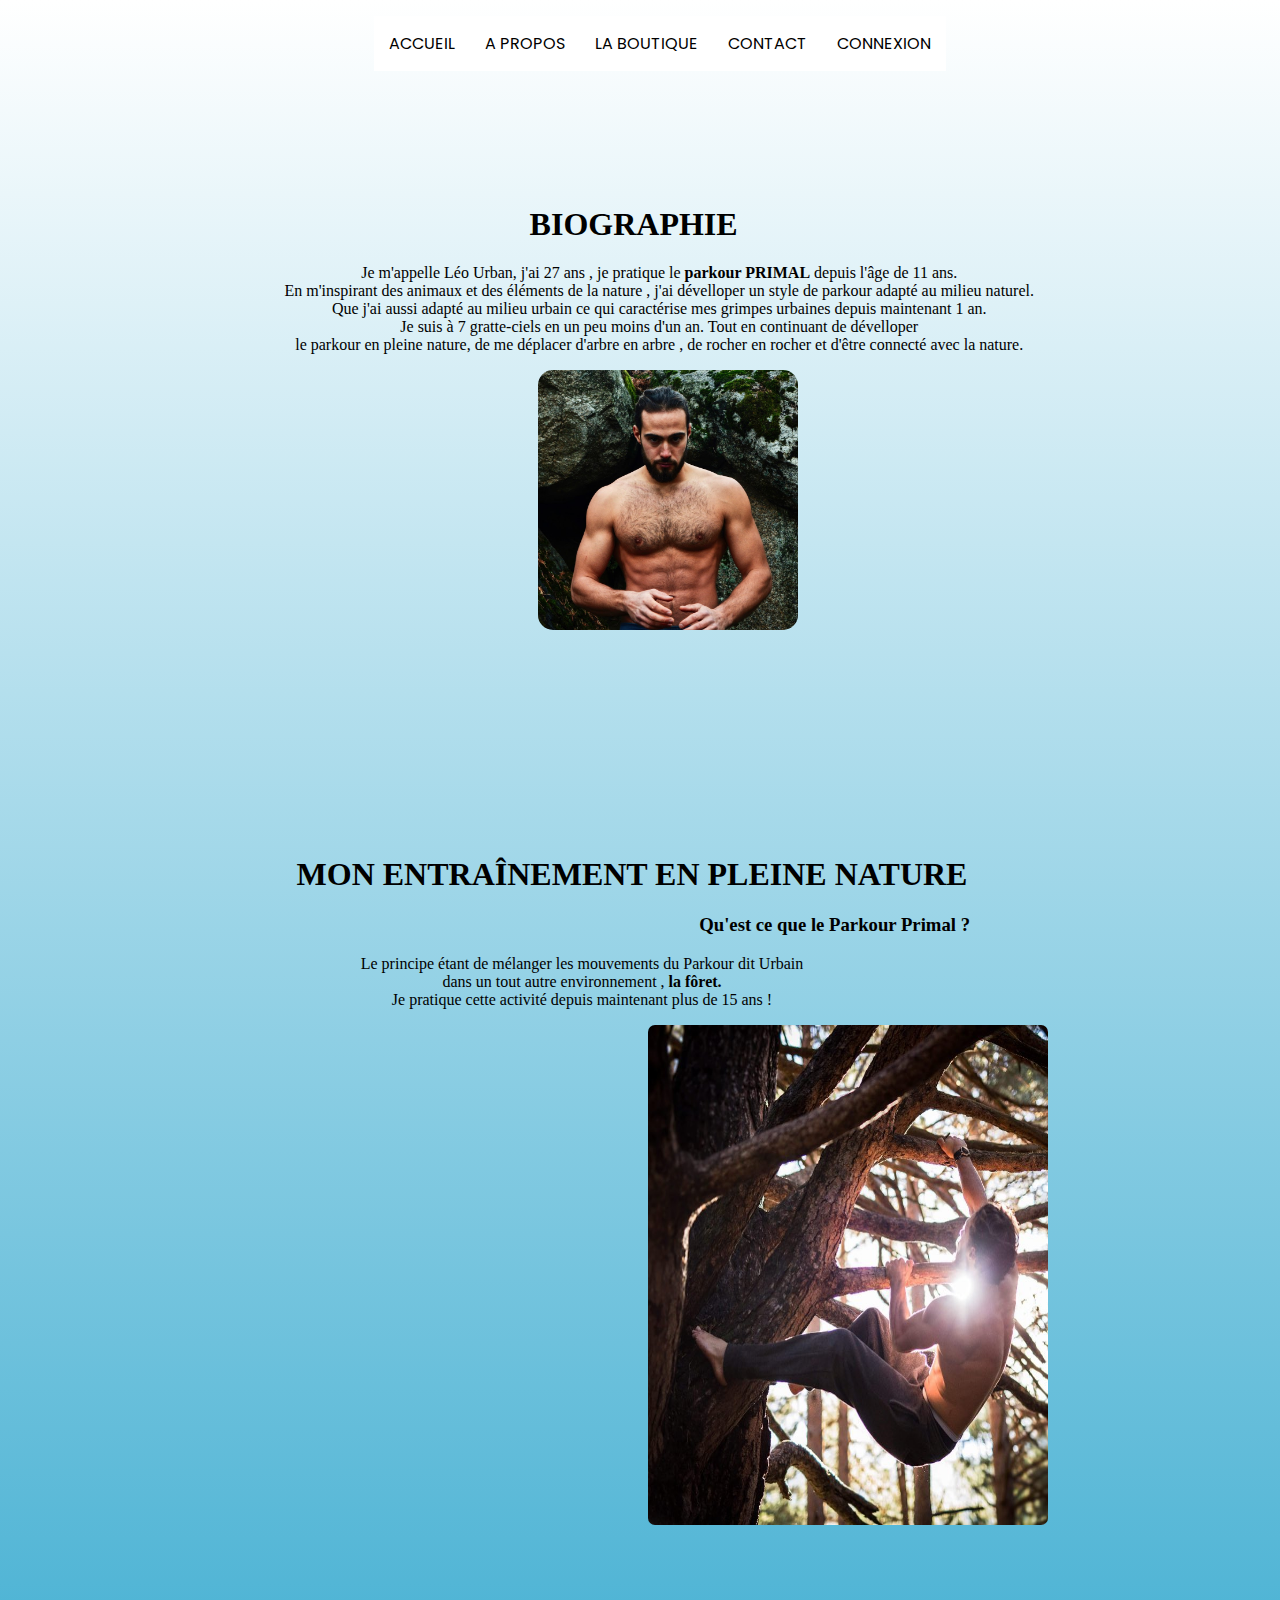
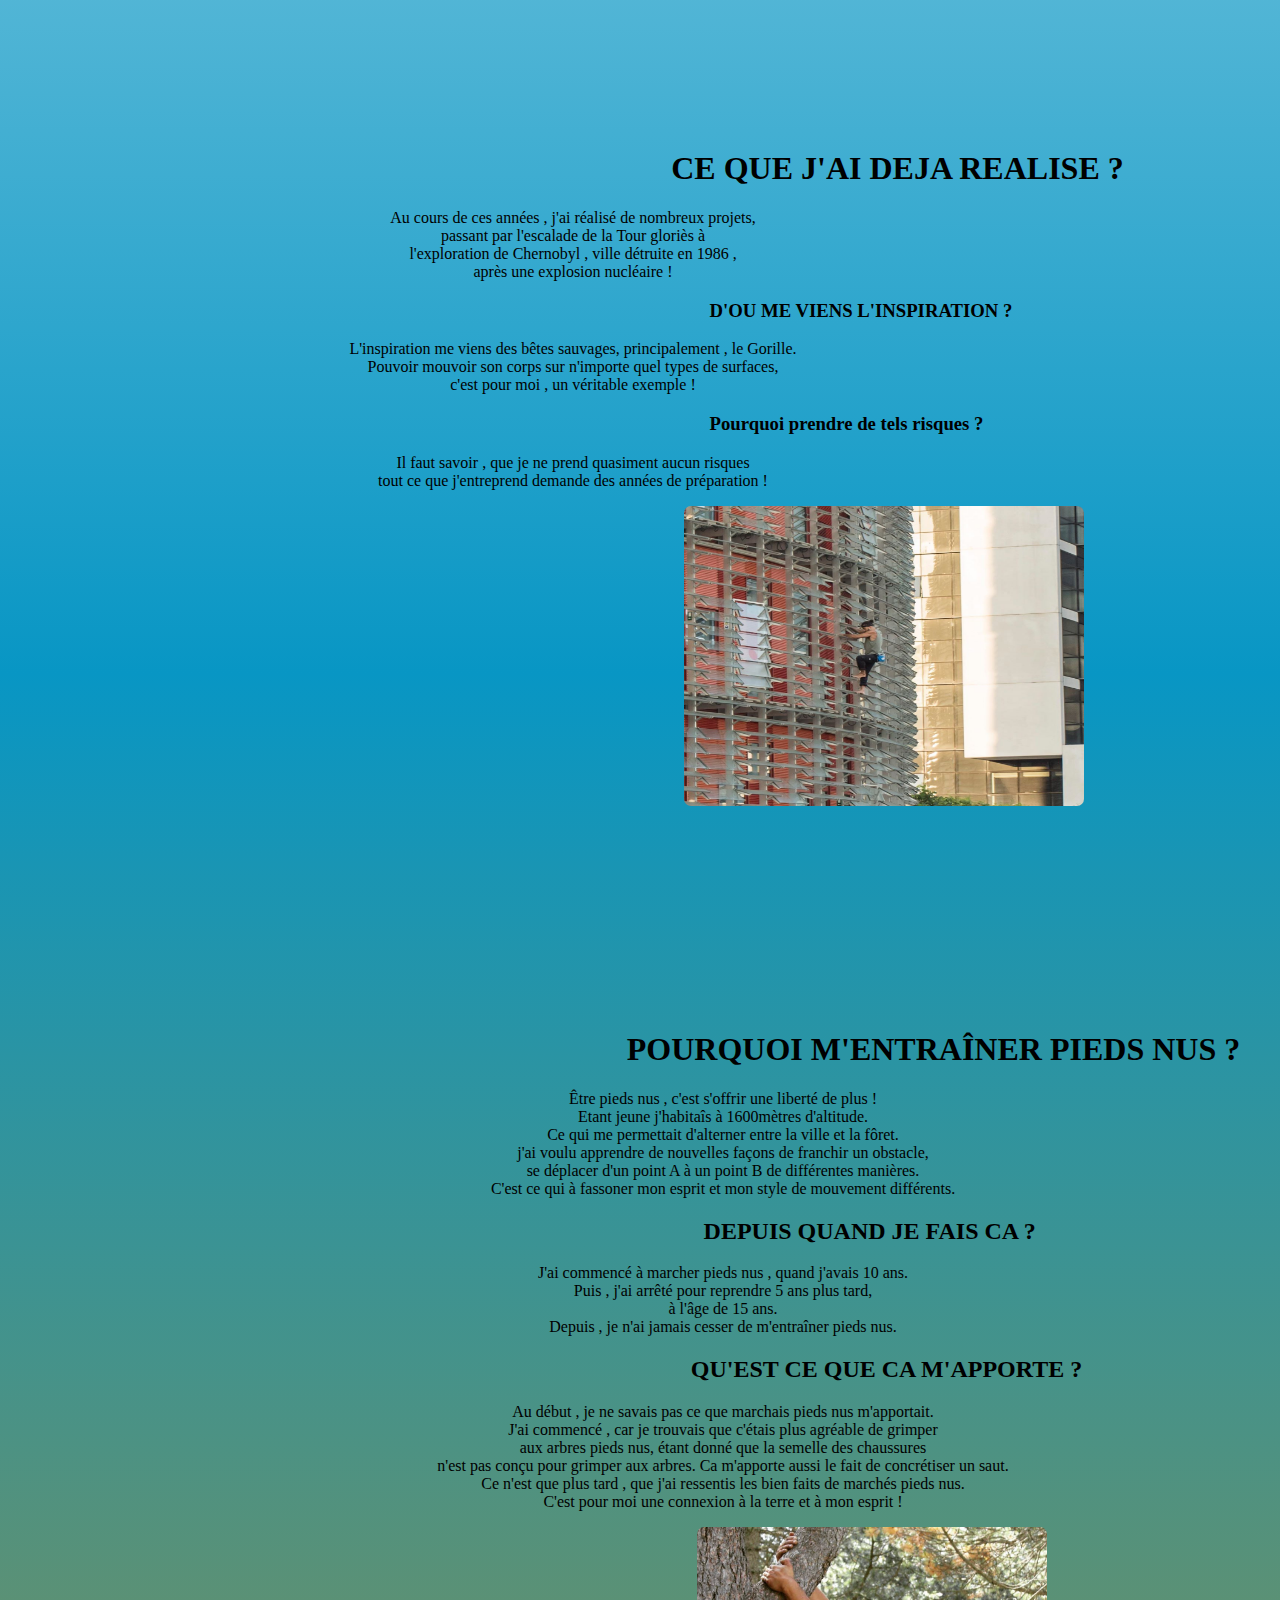
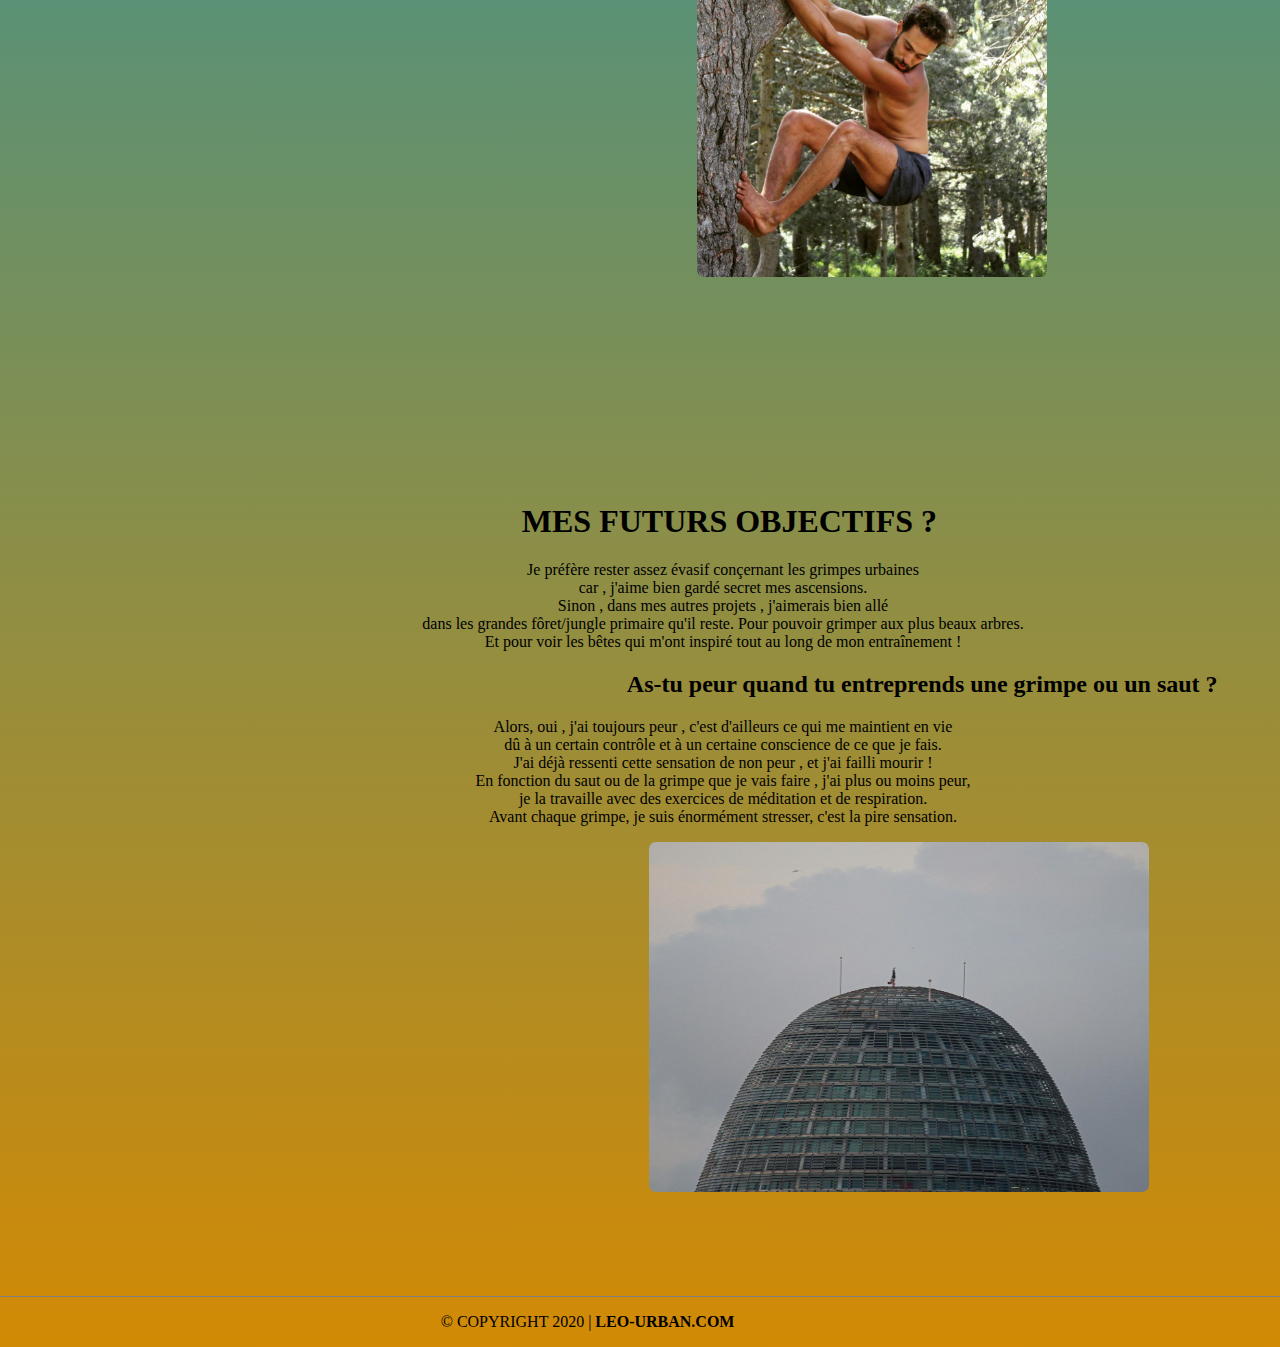
<file: APropos.html>
<!DOCTYPE html>
<html>
<head>
	<title>A propos | Léo Urban</title>
	<link rel="stylesheet" type="text/css" href="css/APropos.css">
	<meta charset="utf-8">
	<meta name="viewport">
	<link href="https://fonts.googleapis.com/css2?family=Poppins:wght@600&display=swap" rel="stylesheet">
</head>
<body>

<header>

		<div id="Menu">

		<nav>
			
			<ul>
				
				<li class="Accueil">
					
					<a href="index.html">ACCUEIL</a>

				</li>

				<li class="A_propos">
					
					<a href="#">A PROPOS</a>

				</li>

				<li class="Boutique">
					
					<a href="Boutique.html">LA BOUTIQUE</a>

				</li>

				<li class="Contact">
					
					<a href="Contact.html">CONTACT</a>

				</li>

				<li class="Connexion">
					
					<a href="Connexion.html">CONNEXION</a>

				</li>
			</ul>

		</nav>

	</div>

</header>

	<main>
		
		<div class="Perso">
			
			<h1>BIOGRAPHIE</h1>

			<p>Je m'appelle Léo Urban, j'ai 27 ans , je pratique le <strong>parkour PRIMAL</strong> depuis l'âge de 11 ans.<br>En m'inspirant des animaux et des éléments de la nature , j'ai dévelloper un style de parkour adapté au milieu naturel.<br>Que j'ai aussi adapté au milieu urbain ce qui caractérise mes grimpes urbaines depuis maintenant 1 an.<br>Je suis à 7 gratte-ciels en un peu moins d'un an. Tout en continuant de dévelloper<br>le parkour en pleine nature, de me déplacer d'arbre en arbre , de rocher en rocher et d'être connecté avec la nature.</p>

			<img src="images/Leo-Urban.jpg" width="260" height="260">
		</div>

		<div class="Nature">
			
			<h1>MON ENTRAÎNEMENT EN PLEINE NATURE</h1>

			<h3>Qu'est ce que le Parkour Primal ?</h3>
			<p>Le principe étant de mélanger les mouvements du Parkour dit Urbain<br>dans un tout autre environnement , <strong>la fôret.</strong><br>Je pratique cette activité depuis maintenant plus de 15 ans !</p>

			<img src="images/Pleine_Nature.jpg" width="400" height="500">

		</div>

		<div class="Palmares">
			
			<h1>CE QUE J'AI DEJA REALISE ?</h1>

			<p>Au cours de ces années , j'ai réalisé de nombreux projets,<br> passant par l'escalade de la Tour gloriès à<br> l'exploration de Chernobyl , ville détruite en 1986 , <br> après une explosion nucléaire !</p>

			<h3>D'OU ME VIENS L'INSPIRATION ?</h3>

			<p>L'inspiration me viens des bêtes sauvages, principalement , le Gorille.<br>Pouvoir mouvoir son corps sur n'importe quel types de surfaces,<br> c'est pour moi , un véritable exemple !</p>

			<h3>Pourquoi prendre de tels risques ?</h3>

			<p>Il faut savoir , que je ne prend quasiment aucun risques<br>tout ce que j'entreprend demande des années de préparation !<br></p>

			<img src="images/Palmares.jpg" width="400" height="300">
		</div>

		<div class="Nus">
			
			<h1>POURQUOI M'ENTRAÎNER PIEDS NUS ?</h1>

			<p>Être pieds nus , c'est s'offrir une liberté de plus !<br>Etant jeune j'habitaîs à 1600mètres d'altitude.<br>Ce qui me permettait d'alterner entre la ville et la fôret.<br>j'ai voulu apprendre de nouvelles façons de franchir un obstacle,<br>se déplacer d'un point A à un point B de différentes manières.<br>C'est ce qui à fassoner mon esprit et mon style de mouvement différents.</p>

			<h2 class="Quand">DEPUIS QUAND JE FAIS CA ?</h2>

			<p>J'ai commencé à marcher pieds nus , quand j'avais 10 ans.<br>Puis , j'ai arrêté pour reprendre 5 ans plus tard,<br> à l'âge de 15 ans.<br> Depuis , je n'ai jamais cesser de m'entraîner pieds nus.
			</p>

			<h2>QU'EST CE QUE CA M'APPORTE ?</h2>

			<p>Au début , je ne savais pas ce que marchais pieds nus m'apportait.<br>J'ai commencé , car je trouvais que c'étais plus agréable de grimper<br>aux arbres pieds nus, étant donné que la semelle des chaussures<br> n'est pas conçu pour grimper aux arbres. Ca m'apporte aussi le fait de concrétiser un saut.<br>Ce n'est que plus tard , que j'ai ressentis les bien faits de marchés pieds nus.<br>C'est pour moi une connexion à la terre et à mon esprit !</p>

			<img src="images/Nus.jpg" width="350" height="350">
		</div>

		<div class="Objectifs">
			
			<h1>MES FUTURS OBJECTIFS ?</h1>

			<p>Je préfère rester assez évasif conçernant les grimpes urbaines<br>car , j'aime bien gardé secret mes ascensions.<br>Sinon , dans mes autres projets , j'aimerais bien allé<br>dans les grandes fôret/jungle primaire qu'il reste. Pour pouvoir grimper aux plus beaux arbres.<br>Et pour voir les bêtes qui m'ont inspiré tout au long de mon entraînement !</p>

			<h2>As-tu peur quand tu entreprends une grimpe ou un saut ?</h2>
			<p>Alors, oui , j'ai toujours peur , c'est d'ailleurs ce qui me maintient en vie<br> dû à un certain contrôle et à un certaine conscience de ce que je fais.<br> J'ai déjà ressenti cette sensation de non peur , et j'ai failli mourir !<br>En fonction du saut ou de la grimpe que je vais faire , j'ai plus ou moins peur,<br> je la travaille avec des exercices de méditation et de respiration.<br> Avant chaque grimpe, je suis énormément stresser, c'est la pire sensation.</p>

			<img src="images/Objectifs.jpg" width="500" height="350">

		</div>

	</main>

	<footer>
			<p>&copy; COPYRIGHT 2020 | <strong>LEO-URBAN.COM</strong></p>
	</footer>

</body>
</html>
</file>
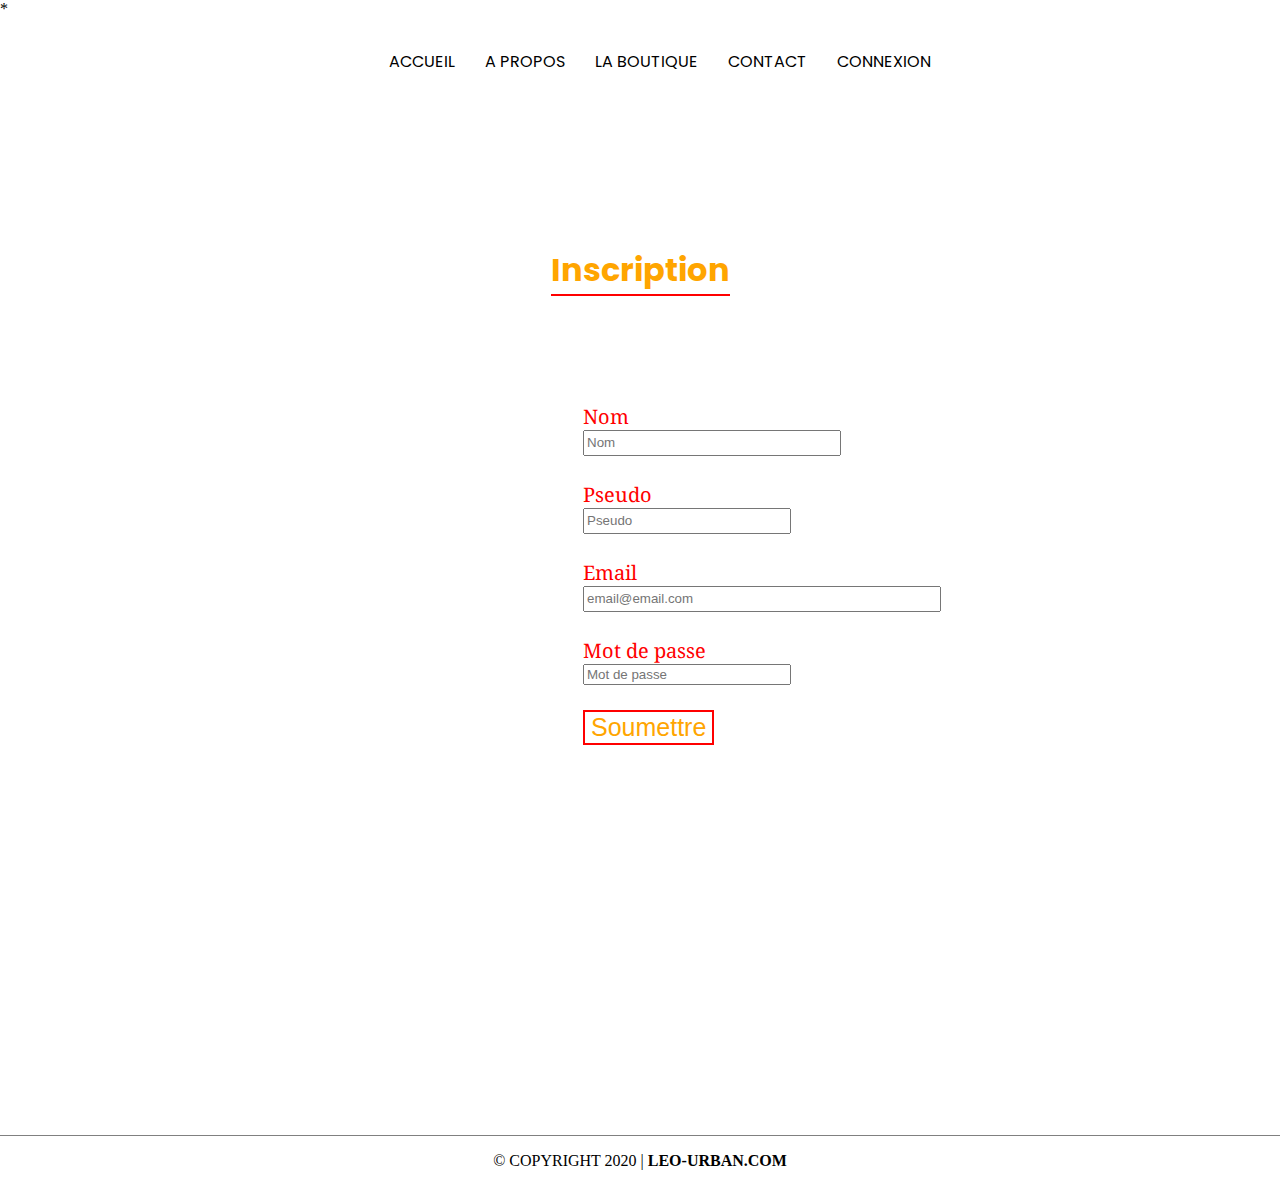
<file: Inscription.html>
<!DOCTYPE html>
<html>
<head>
	<title>Inscription - Léo Urban</title>
    <meta charset="utf-8">
	<link rel="stylesheet" type="text/css" href="css/Inscription.css">
      <link rel="preconnect" href="https://fonts.gstatic.com">
<link href="https://fonts.googleapis.com/css2?family=Noto+Serif:ital@1&display=swap" rel="stylesheet">*
<link href="https://fonts.googleapis.com/css2?family=Poppins:wght@600&display=swap" rel="stylesheet">
</head>
<body>
<header>
	<div id="Menu">

        <nav>
            
            <ul>
                
                <li class="Accueil">
                    
                    <a href="index.html">ACCUEIL</a>

                </li>

                <li class="A_propos">
                    
                    <a href="APropos.html">A PROPOS</a>

                </li>

                <li class="Boutique">
                    
                    <a href="Boutique.html">LA BOUTIQUE</a>

                </li>

                <li class="Contact">
                    
                    <a href="Contact.html">CONTACT</a>

                </li>

                <li class="Connexion">
                    
                    <a href="Connexion.html">CONNEXION</a>

                </li>
            </ul>

        </nav>

    </div>
</header>

    <main>
          
            <div class="Titre">

                <h1>Inscription</h1>

            </div>

        <div class="Input">
            
            <form method="post">

                <label for="name">Nom</label>
                <input class="Nom" type="text" name="Nom" placeholder="Nom" required>

                <label for="Pseudo">Pseudo</label>
                <input class="Pseudo" type="text" name="Pseudo" placeholder="Pseudo" required>

                <label for="email">Email</label>
                <input class="Email" type="email" name="Email" placeholder="email@email.com" required>

                <label for="password">Mot de passe</label>
                <input class="Password" type="password" name="Password" placeholder="Mot de passe" required>

                <input class="Submit" type="submit" name="Soumettre" value="Soumettre">
            </form>

        </div>


    </main>


    <footer>
        
        <p>&copy; COPYRIGHT 2020 | <strong>LEO-URBAN.COM</strong></p>

    </footer>

</body>
</html>
</file>
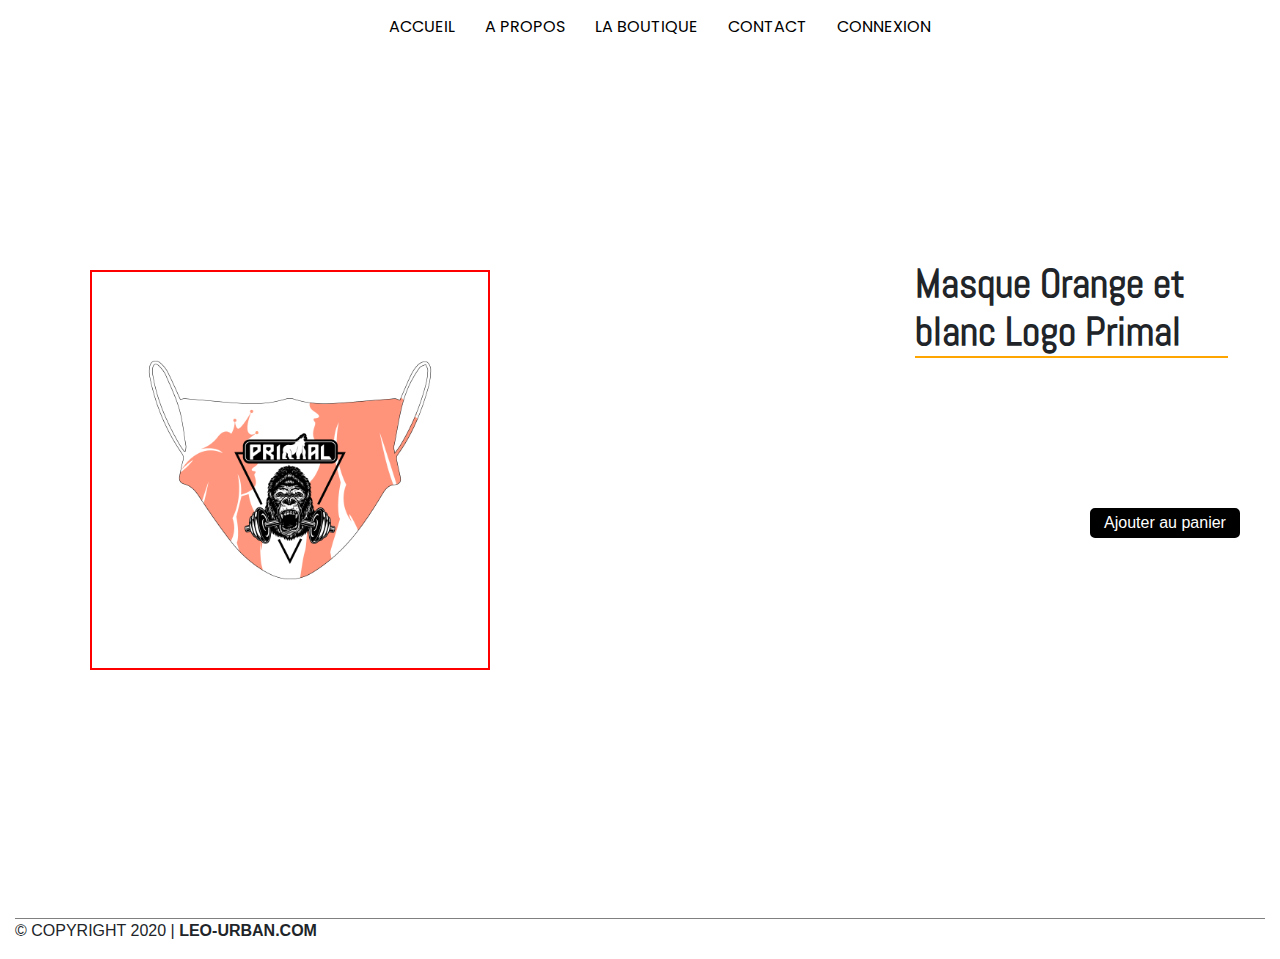
<file: Masque.html>
<!DOCTYPE html>
<html>
<head>
	<title>T-shirts -Léo Urban</title>
	<link rel="stylesheet" type="text/css" href="css/Masque.css">
	<script src="https://ajax.googleapis.com/ajax/libs/jquery/1.12.4/jquery.min.js"></script>
	    <meta name="viewport" content="width=device-width, initial-scale=1, shrink-to-fit=no">

    <!-- Bootstrap CSS -->
    <link rel="stylesheet" href="https://maxcdn.bootstrapcdn.com/bootstrap/4.0.0/css/bootstrap.min.css" integrity="sha384-Gn5384xqQ1aoWXA+058RXPxPg6fy4IWvTNh0E263XmFcJlSAwiGgFAW/dAiS6JXm" crossorigin="anonymous">


<link rel="preconnect" href="https://fonts.gstatic.com">
<link href="https://fonts.googleapis.com/css2?family=Abel&display=swap" rel="stylesheet">
<link href="https://fonts.googleapis.com/css2?family=Poppins:wght@600&display=swap" rel="stylesheet">
<meta name="viewport" content="width=device-width, initial-scale=1.0 height=device-height">
</head>
<body>
<div class="container-fluid">
	<header>
		
		<div id="Menu">

		<nav>
			
			<ul>
				
				<li class="Accueil">
					
					<a href="index.html">ACCUEIL</a>

				</li>

				<li class="A_propos">
					
					<a href="APropos.html">A PROPOS</a>

				</li>

				<li class="Boutique">
					
					<a href="Boutique.html">LA BOUTIQUE</a>

				</li>

				<li class="Contact">
					
					<a href="Contact.html">CONTACT</a>

				</li>

				<li class="Connexion">
					
					<a href="Connexion.html">CONNEXION</a>

				</li>
			</ul>

		</nav>

	</div>

	</header>

	<main>
	<div class="row">
 		<div class="col-md">
		<div class="Image">
			
			<img src="images/Masque.png" width="400" height="400">

		</div>

		<div id="Presentation">

		<div class="Infos">
			
			<h1><strong>Masque Orange et blanc Logo Primal</strong></h1>

		</div>
		</div>
<div class="col-md">
		<div class="Panier">
			
			<button>
				
				<a href="">Ajouter au panier</a>

			</button>

		</div>

		</div>
		</div>
		</div>
	</main>


	<footer>
		
		<p>&copy; COPYRIGHT 2020 | <strong>LEO-URBAN.COM</strong></p>

	</footer>
</div>
</body>
</html>
</file>
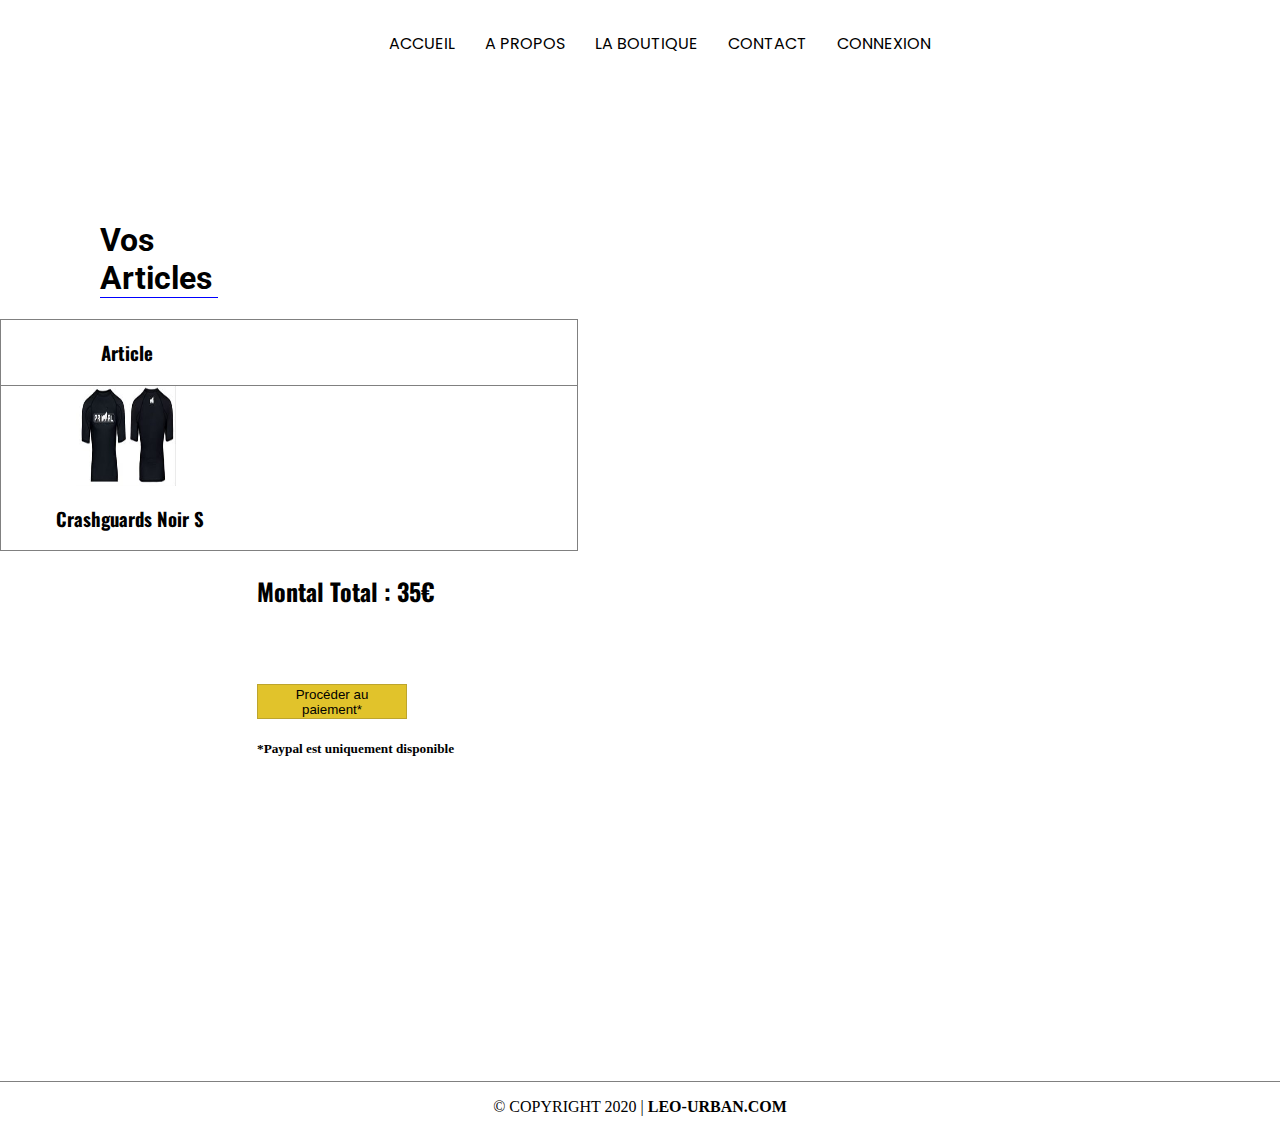
<file: Panier.html>
<!DOCTYPE html>
<html>
<head>
	<title>Panier | Leo Urban</title>
	<meta charset="utf-8">
	<link rel="stylesheet" type="text/css" href="css/Panier.css">
	<link rel="preconnect" href="https://fonts.gstatic.com">
<link href="https://fonts.googleapis.com/css2?family=Roboto:wght@300&display=swap" rel="stylesheet">
<link rel="preconnect" href="https://fonts.gstatic.com">
<link href="https://fonts.googleapis.com/css2?family=Oswald:wght@300&display=swap" rel="stylesheet">
<link href="https://fonts.googleapis.com/css2?family=Poppins:wght@600&display=swap" rel="stylesheet">
<meta name="viewport" content="width=device-width, initial-scale=1.0 height=device-height">
</head>
<body>

	<header>
		
		<div id="Menu">

		<nav>
			
			<ul>
				
				<li class="Accueil">
					
					<a href="index.html">ACCUEIL</a>

				</li>

				<li class="A_propos">
					
					<a href="APropos.html">A PROPOS</a>

				</li>

				<li class="Boutique">
					
					<a href="Boutique.html">LA BOUTIQUE</a>

				</li>

				<li class="Contact">
					
					<a href="Contact.html">CONTACT</a>

				</li>

				<li class="Connexion">
					
					<a href="#">CONNEXION</a>

				</li>
			</ul>

		</nav>

	</div>

	</header>


	<main>
		
		<div class="Articles">
			
			<h1>Vos Articles</h1>

		</div>

		<div class="Infos">
			
			<h3 class="Name">Article</h3>
			<h3 class="Price">Prix total : 35€</h3>

			<div class="Product">
			<img src="images/Crashguards2.jpg" height="100" width="100">
			<h3 class="Titre">Crashguards Noir S</h3>
			</div>
		</div>

		<div class="Paiement">
			
			<h2>Montal Total : 35€</h2>

			<button>
				
				<a>Procéder au paiement*</a>

			</button>
			<h5>*Paypal est uniquement disponible</h5>
		</div>

	</main>



	<footer>
		
		<p>&copy; COPYRIGHT 2020 | <strong>LEO-URBAN.COM</strong></p>

	</footer>
</body>
</html>
</file>
<file: css/APropos.css>
header div#Menu nav ul{
	display: flex;
	justify-content: center;
	flex-direction: row;
	list-style-type: none;
}

header div#Menu nav ul li:hover{
	background-color: orange;
	transition: 0.3s all;
	border-top: 3px solid red;
}

header div#Menu nav ul li a{
	color: black;
	text-decoration: none;
	font-family: 'Poppins', sans-serif;
}

header div#Menu nav ul li{
	display: flex;
	text-align: center;
	padding: 15px;
	background-color: white;
}

body{
	background: linear-gradient(#fff, #0896C4, #D28A04);
	padding: 0;
	margin: 0;
}

main{
	margin-top: 15vh;
	margin-left: 5vw;
}

.Perso {
	margin-left: 40vw;
	padding-bottom: 200px;
}

.Perso p{
	margin-left: -42vw;
	text-align: center;
}

.Perso img{
	border-radius: 15px;
	margin-left: -3vw;
}

.Perso h1{
	text-align: center;
	margin-left: -46vw;
}

.Nature h1{
	text-align: center;
	margin-left: -600px;
}

.Nature h3, p {
	margin-left: 9vw;
}

.Nature{
	margin-left: 520px;
	padding-bottom: 200px;
}
.Nature p{
	text-align: center;
	margin-left: -700px;
}

.Nature img{
	border-radius: 7px;
	margin-left: 5vw;
}


.Palmares {
	margin-left: 620px;
	padding-bottom: 200px;
}

.Palmares h1{
	margin-left: -1vw;
}

.Palmares p{
	text-align: center;
	margin-left: -818px;
}

.Palmares h3{
	margin-left: 2vw;
}

.Palmares img{
	border-radius: 7px;
}

.Nus{
	margin-left: 550px;
	padding-bottom: 200px;
}

.Nus h1{
	margin-left: 1vw;
}

.Nus h2{
	margin-left: 6vw;
}

.Nus h2.Quand{
	margin-left: 7vw;
}

.Nus p{
	text-align: center;
	margin-left: -35vw;
}

.Nus img{
	border-radius: 7px;
	margin-left: 6.5vw;
}

.Objectifs {
	margin-left: 550px;
	padding-bottom: 100px;
}

.Objectifs h1{
	text-align: center;
	margin-left: -34vw;
}

.Objectifs h2{
	margin-left: 1vw;
}

.Objectifs p{
	text-align: center;
	margin-left: -35vw;
}

.Objectifs img{
	border-radius: 7px;
	margin-left: 2.7vw;
}

footer{
	display: flex;
	justify-content: center;
	border-top: 1px solid grey;
	margin-left: -220px;
}
</file>
<file: css/Inscription.css>
@media (max-width: 768px) {
    footer{
        width: 100%;
    }
}


header div#Menu nav ul{
    display: flex;
    justify-content: center;
    flex-direction: row;
    list-style-type: none;
}

header div#Menu nav ul li:hover{
    background-color: orange;
    transition: 0.3s all;
    border-top: 3px solid red;
}

header div#Menu nav ul li a{
    color: black;
    text-decoration: none;
    font-family: 'Poppins', sans-serif;
}

header div#Menu nav ul li{
    display: flex;
    text-align: center;
    padding: 15px;
    background-color: white;
}

.Titre{
       display: flex;
    justify-content: center;
    padding-top: 120px;
}

.Titre h1{
    border-bottom: 2px solid red;
    color: orange;
    font-family: 'Poppins', sans-serif;
}

label{
    font-size: 20px;
    color: red;
    padding-top: 25px;
    font-family: 'Noto Serif', serif;
}

label, input{
    display: flex;
    flex-direction: column;
}

.Input{
    display: flex;
    justify-content: center;
    margin-left: 250px;
    margin-top: 60px;
}

input.Nom{
    width: 250px;
    height: 20px;
}

input.Pseudo{
    width: 200px;
    height: 20px;
}

input.Email{
    width: 350px;
    height: 20px;
}

input.Password{
    width: 200px;
}

input.Submit{
    border: 2px solid red;
    font-size: 25px;
    cursor: pointer;
    margin-top: 25px;
    background: no-repeat;
    color: orange;
}

body{
    background-image: url("https://image.noelshack.com/fichiers/2020/48/5/1606475189-bg-contact.jpeg");
    background-repeat: no-repeat;
    background-size: cover;
    padding: 0;
    margin: 0;
}

footer{
    display: flex;
    justify-content: center;
    border-top: 1px solid grey;
    background-color: white;
    margin-top: 390px;
}

@media (min-width: 768px) {
    .Input {
        width: 80%;
    }
}
 
@media (min-width: 968px) {
    .container {
        padding-top: 3rem;
        width: 50%;
    }
}
</file>
<file: css/Masque.css>
@media (max-width: 768px) {
	nav{
		margin-left: 250px;
	}

	.Infos{
		margin-top: 500px;
		display: flex;
		justify-content: center;
		margin-left: -550px; 
	}
	.Image{
		display: flex;
		justify-content: center;
		margin-left: 200px;
	}

	.Panier button{
		display: flex;
		justify-content: center;
		margin-left: -700px;
	}
}

/*Header Menu*/

header div#Menu nav ul{
	display: flex;
	justify-content: center;
	flex-direction: row;
	list-style-type: none;
}

header div#Menu nav ul li:hover{
	background-color: orange;
	transition: 0.3s all;
	border-top: 3px solid red;
}

header div#Menu nav ul li a{
	color: black;
	text-decoration: none;
	font-family: 'Poppins', sans-serif;
}

header div#Menu nav ul li{
	display: flex;
	text-align: center;
	padding: 15px;
	background-color: white;
}

.Image img{
	border: 2px solid red;
}

.Image{
	padding-top: 200px;
	padding-left: 75px;
}

.Infos h1 {
	margin-left: 900px;
	margin-top: -410px;
	border-bottom: 2px solid orange;
	width: 25%;
	font-family: 'Abel', sans-serif;
}

.Panier{
	margin-top: 150px;
	margin-left: 1060px;
}

.Panier button{
	border: 2px solid black;
	border-radius: 5px;
	background-color: black;
	width: 150px;
	height: 30px;
	margin-bottom: 30px;
}

.Panier a{
	text-decoration: none;
	color: white;
}

footer{
	display: flex;
	justify-content: center;
	border-top: 1px solid grey;
	margin-top: 350px;
}
</file>
<file: css/Panier.css>
@media (max-width: 1300px) {

	.Paiement {
		border: none;
	}

	.Paiement h2, h5{
		display: block;
		margin-left: -1100px;
	}

	.Paiement button{
		display: block;
		margin-left: -1100px;
	}
	.Infos h3.Price{
		display: none;
	}
}

header div#Menu nav ul{
	display: flex;
	justify-content: center;
	flex-direction: row;
	list-style-type: none;
}

header div#Menu nav ul li:hover{
	background-color: orange;
	transition: 0.3s all;
	border-top: 3px solid red;
}

header div#Menu nav ul li a{
	color: black;
	text-decoration: none;
	font-family: 'Poppins', sans-serif;
}

header div#Menu nav ul li{
	display: flex;
	text-align: center;
	padding: 15px;
	background-color: white;
}

body{
	padding: 0;
	margin: 0;
}

.Articles{
	margin-top: 150px;
	margin-left: 100px;
}

.Articles h1{
	border-bottom: 1px solid blue;
	width: 10%;
	font-family: 'Roboto', sans-serif;
}

.Infos{
	border-top: 1px solid grey;
	width: 45%;
	border-bottom: 1px solid grey;
	border-right: 1px solid grey;
	border-left: 1px solid grey;
}

.Infos h3{
	display: inline-block;
	font-family: 'Oswald', sans-serif;
}

.Infos h3.Name{
	margin-left: 100px;
}

.Infos h3.Price{
	margin-left: 560px;
}

.Product img{
	margin-left: 75px;
}

.Product img, h3.Titre{
	display: flex;
	flex-direction: column;
}

.Product h3.Titre{
	margin-left: 55px;
}

.Product h3.Prix{
	margin-left: 800px;
}

.Product{
	border-top: 1px solid grey;
}

.Paiement{
	display: flex;
	flex-direction: column;
	margin-left: 1300px;
	border: 2px solid black;
	padding-left: 55px;
}

.Paiement h2{
	font-family: 'Oswald', sans-serif;
}

.Paiement button{
	width: 150px;
	height: 35px;
	margin-top: 55px;
	border: none;
	cursor: pointer;
	background-color: #E1C32B;
	border: 1px solid #BDA52D;
}

footer{
	display: flex;
	justify-content: center;
	border-top: 1px solid grey;
	margin-top: 300px;
}
</file>
